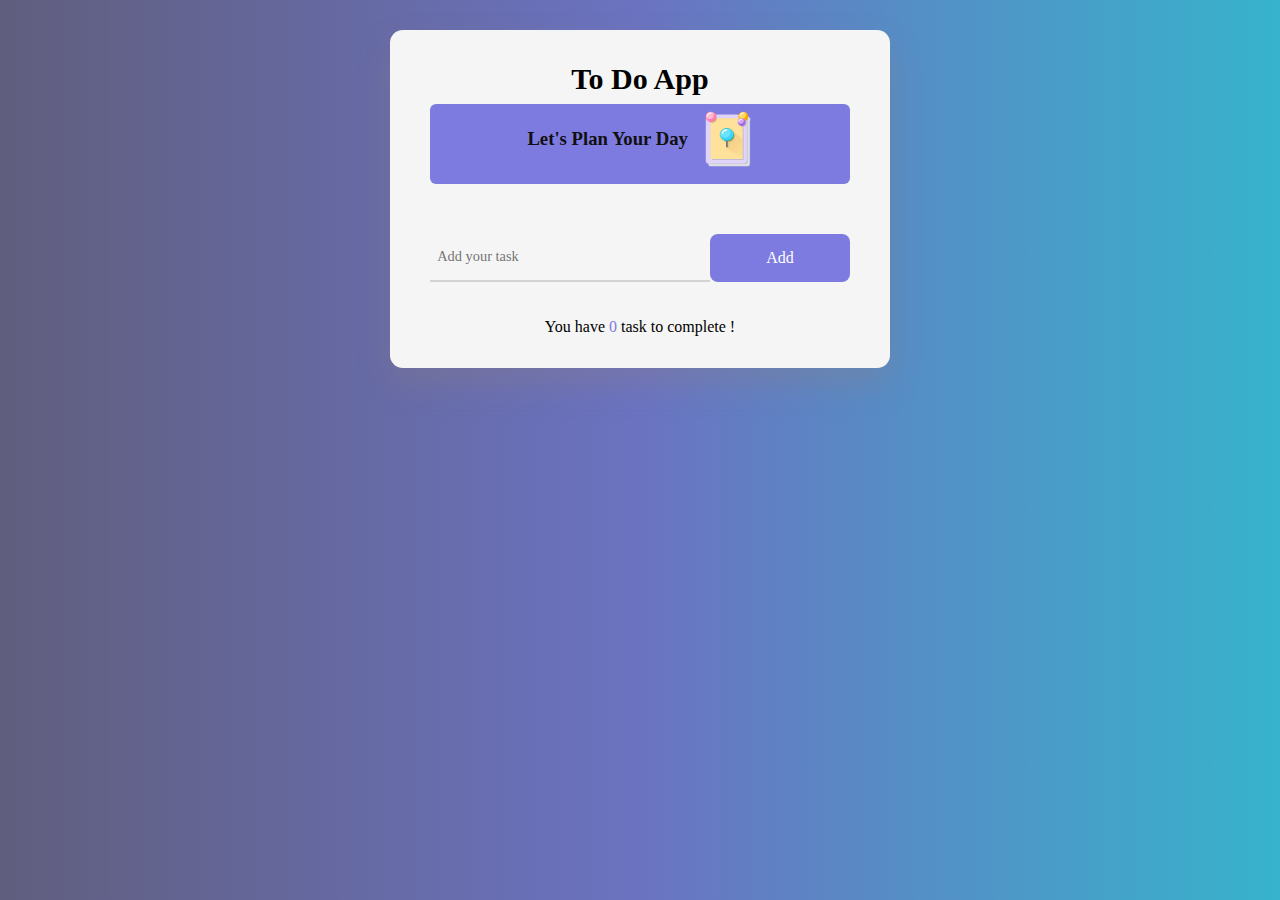
<file: ToDo-List/index.html>
<!DOCTYPE html>
<html lang="en">
<head>
    <meta charset="UTF-8">
    <meta name="viewport" content="width=device-width, initial-scale=1.0">
    <link rel="stylesheet" href="todo1.css"> 
    <link rel="icon" type="image" href="/img/note.png">
    <title>Add Your Task</title>
</head>
<body>

    <div class="app">

        <div class="container">
            <h3 class="head1">To Do App</h3>

            <div class="head">
                <h3 class="heading">Let's Plan Your Day&nbsp; <img src="img/note.png " width="50px" height="60px"></h3>
            </div>
            <div id="wrapper">
                <input type="text" placeholder="Add your task">
                <button id="add-btn">Add</button>
            </div>
            <br>
            <div id="tasks">
                <ul id="list">
                </ul>
                <br>
                <p id="pending">You have&nbsp;<span class="count-value">0</span>&nbsp;task to complete !</p>
                
            </div>
        </div>
        <p id="error">Input can't be empty</p>
    </div>
    
    <script src="todo.js"></script>
</body>
</html>
</file>
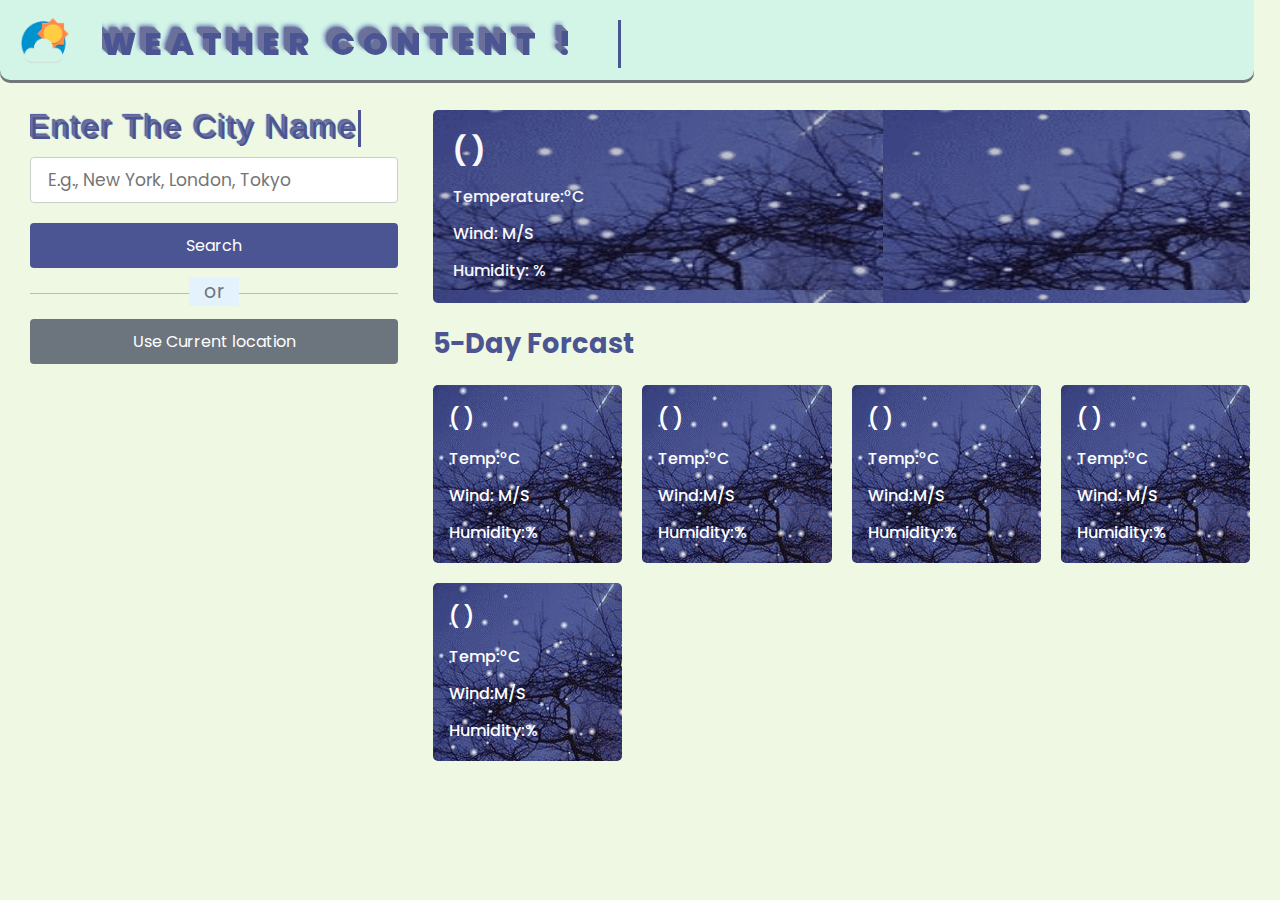
<file: weather/index.html>
<html>
    <head lang="en">
        <meta charset="utf-8">
        <title>Weather_App</title>
        <link rel="stylesheet" href="style.css">
        <meta name="viewport" content="width=device-width, initial-scale=1.0" >
        <script src="script.js" defer></script>
        <!--Google Fonts link for icons-->
        <link rel="stylesheet" href="https://fonts.googleapis.com/css2?family=Material+Symbols+Outlined:opsz,wght,FILL,GRAD@48,400,0,0" />
    </head>
    <body class="show-chatbot">
      <div class="weather-dashboard">
        <div class="logo">
        <img class="img1" src="weather3.png">
        </div>
        <div class="text">
         <p class="weather-content">Weather Content !</p>
        </div>
      </div>
        <div class="container">
            <div class="weather-input">
                <h3 class="enter-text">Enter The City Name </h3>
                <input class="city-input" type="text" placeholder="E.g., New York, London, Tokyo">
                <button class="search-btn">Search</button>
                <div class="separator"></div>
                <button class="location-btn">Use Current location</button>
            </div>
            <div class="weather-data">
             <div class="current-weather">
                <div class="details">
                    <h2> (  )</h2>
                    <h6>Temperature:°C</h6>
                    <h6>Wind:   M/S</h6>
                    <h6>Humidity:  %</h6>
                </div>
             </div>
             <div class="days-forecast">
                <h2>5-Day Forcast</h2>
                <ul class="weather-cards">
                    <li class="card">
                      <h3>( )</h3>
                      <h6>Temp:°C</h6>
                      <h6>Wind: M/S</h6>
                      <h6>Humidity:%</h6>
                    </li>
                    <li class="card">
                        <h3>( )</h3>
                        <h6>Temp:°C</h6>
                        <h6>Wind:M/S</h6>
                        <h6>Humidity:%</h6>
                      </li>
                      <li class="card">
                        <h3>( )</h3>
                        <h6>Temp:°C</h6>
                        <h6>Wind:M/S</h6>
                        <h6>Humidity:%</h6>
                      </li>
                      <li class="card">
                        <h3>( )</h3>
                        <h6>Temp:°C</h6>
                        <h6>Wind: M/S</h6>
                        <h6>Humidity:%</h6>
                      </li>
                      <li class="card">
                        <h3>( )</h3>
                        <h6>Temp:°C</h6>
                        <h6>Wind:M/S</h6>
                        <h6>Humidity:%</h6>
                      </li>
                </ul>
             </div>
            </div>
        </div>
        <!--
        <button class="chatbot-toggler">
          <span class="material-symbols-outlined">mode_comment</span>
          <span class="material-symbols-outlined">close</span>
        </button>
        <div class="chatbot">
          <header>
            <h2>Chatbot</h2>
            <span class="close-btn material-symbols-outlined">close</span>
          </header>
          <ul class="chatbox">
            <li class="chat incoming">
              <span class="material-symbols-outlined">smart_toy</span>
               <p>Hi there 👋<br>How can I help you today?</p>
            </li>  
          </ul>
          <div class="chat-input">
            <textarea  placeholder="Enter a message..." spellcheck="false" required ></textarea>
             <span id="send-btn" class="material-symbols-outlined">send</span>
          </div>
        </div>
      -->
    </body>
</html>
</file>
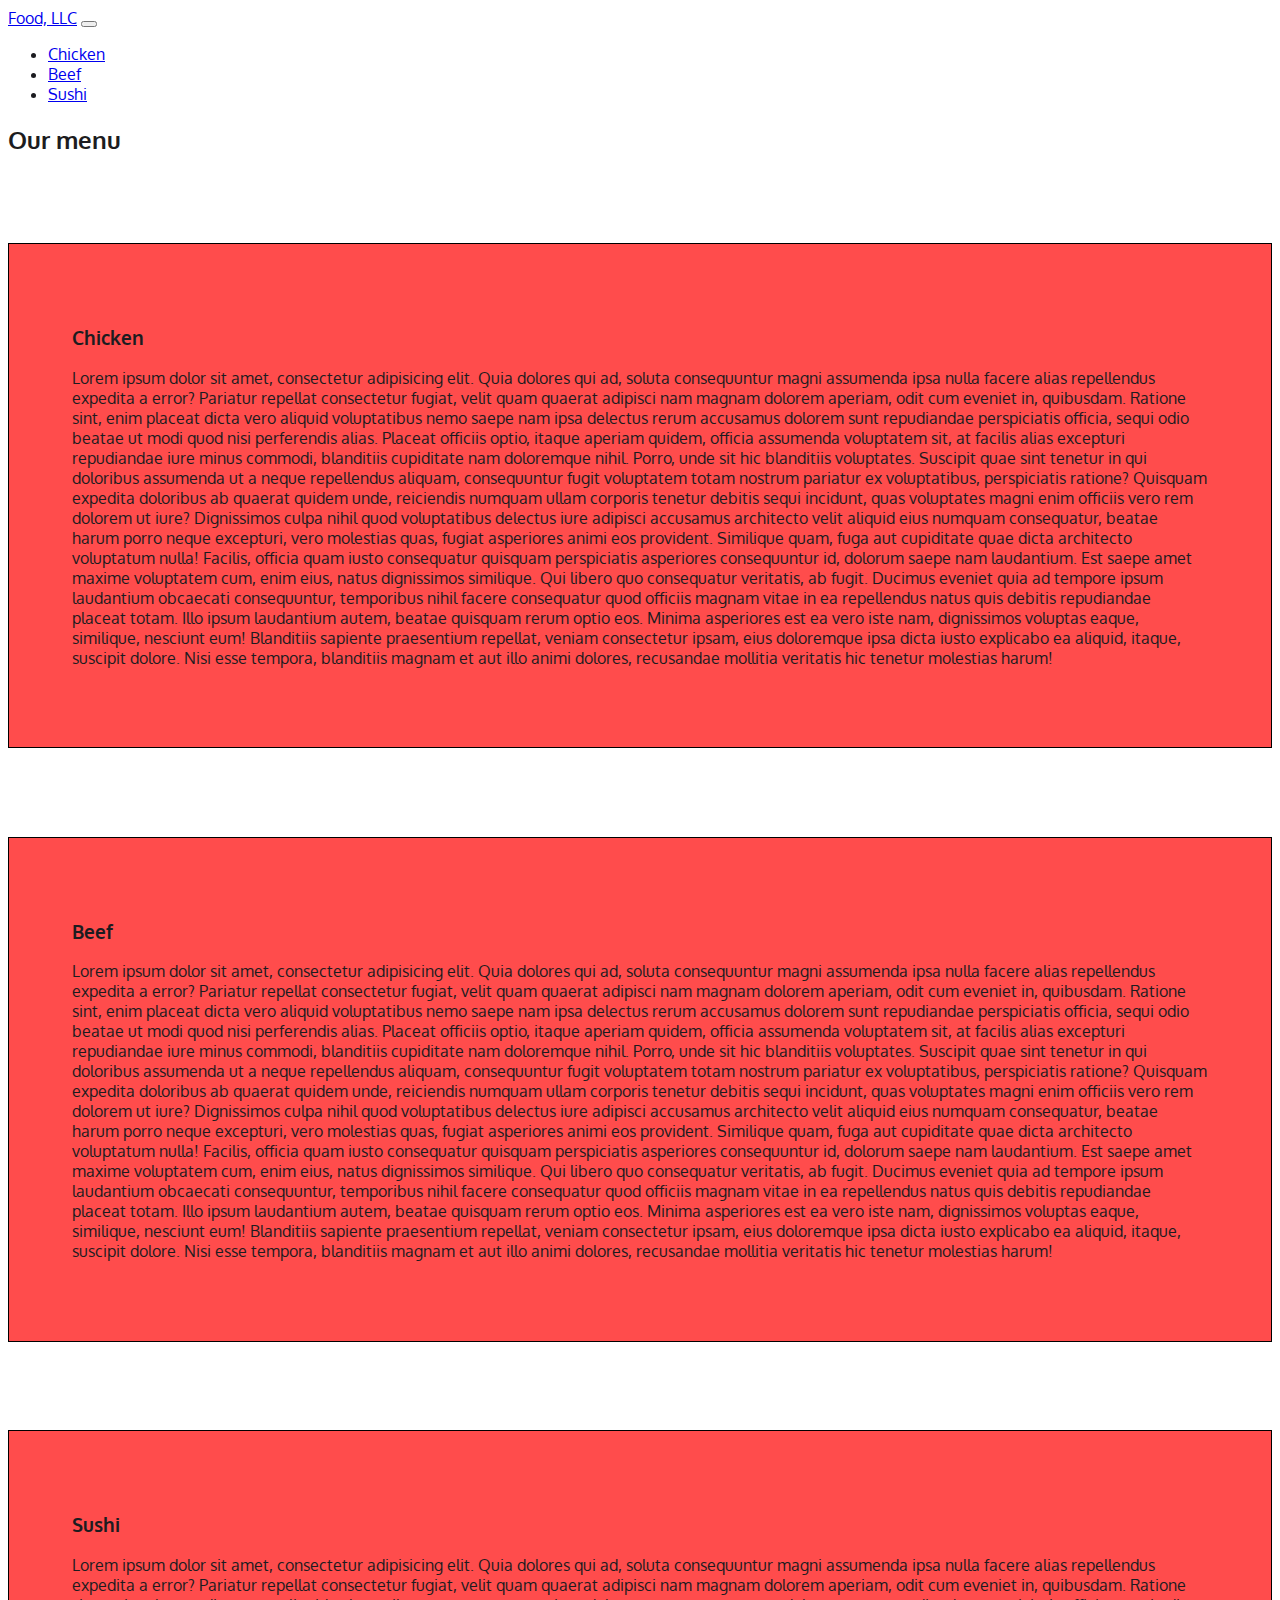
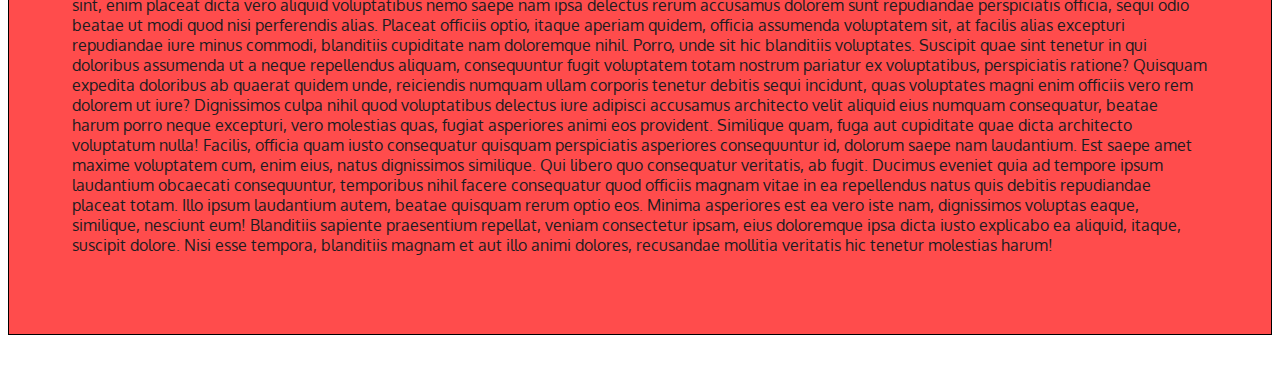
<file: Assignment/module 4/index.html>
<!DOCTYPE html>

<html lang="en">

    <head>
        <meta charset="UTF-8">

        <meta name="viewport" content="width=device-width, initial-scale=1.0">

        <meta http-equiv="X-UA-Compatible" content="ie=edge">

        <title>Menu</title>

        <link href="https://fonts.googleapis.com/css?family=Oxygen" rel="stylesheet">

        <link rel="stylesheet" href="https://stackpath.bootstrapcdn.com/bootstrap/4.1.0/css/bootstrap.min.css" integrity="sha384-9gVQ4dYFwwWSjIDZnLEWnxCjeSWFphJiwGPXr1jddIhOegiu1FwO5qRGvFXOdJZ4" crossorigin="anonymous">

        <link rel="stylesheet" href="style.css">
    </head>

    <body>
        <header>
           <nav class="navbar navbar-expand-lg navbar-light bg-light">
              <div class="container">
                  <a class="navbar-brand" href="#">Food, LLC</a>
              
                  <button class="navbar-toggler d-md-none" type="button" data-toggle="collapse" data-target="#navbarSupportedContent" aria-controls="navbarSupportedContent" aria-expanded="false" aria-label="Toggle navigation">
                    <span class="navbar-toggler-icon"></span>
                  </button>

                  <div class="collapse navbar-collapse" id="navbarSupportedContent">
                    <ul class="navbar-nav mr-auto">
                      <li class="nav-item text-center d-sm-none">
                        <a class="nav-link" href="#">Chicken</a>
                      </li>

                      <li class="nav-item text-center d-sm-none">
                        <a class="nav-link" href="#">Beef</a>
                      </li>

                      <li class="nav-item text-center d-sm-none">
                        <a class="nav-link disabled" href="#">Sushi</a>
                      </li>
                    </ul>
                  </div>
              </div>
            </nav>
        </header>
        
        <div class="container">
            <h2 class="text-center">Our menu</h2>

            <section class="col-xs-12">

                <h3 class="text-center">Chicken</h3>

                <p>
                    Lorem ipsum dolor sit amet, consectetur adipisicing elit. Quia dolores qui ad, soluta consequuntur magni assumenda ipsa nulla facere alias repellendus expedita a error? Pariatur repellat consectetur fugiat, velit quam quaerat adipisci nam magnam dolorem aperiam, odit cum eveniet in, quibusdam. Ratione sint, enim placeat dicta vero aliquid voluptatibus nemo saepe nam ipsa delectus rerum accusamus dolorem sunt repudiandae perspiciatis officia, sequi odio beatae ut modi quod nisi perferendis alias. Placeat officiis optio, itaque aperiam quidem, officia assumenda voluptatem sit, at facilis alias excepturi repudiandae iure minus commodi, blanditiis cupiditate nam doloremque nihil. Porro, unde sit hic blanditiis voluptates. Suscipit quae sint tenetur in qui doloribus assumenda ut a neque repellendus aliquam, consequuntur fugit voluptatem totam nostrum pariatur ex voluptatibus, perspiciatis ratione? Quisquam expedita doloribus ab quaerat quidem unde, reiciendis numquam ullam corporis tenetur debitis sequi incidunt, quas voluptates magni enim officiis vero rem dolorem ut iure? Dignissimos culpa nihil quod voluptatibus delectus iure adipisci accusamus architecto velit aliquid eius numquam consequatur, beatae harum porro neque excepturi, vero molestias quas, fugiat asperiores animi eos provident. Similique quam, fuga aut cupiditate quae dicta architecto voluptatum nulla! Facilis, officia quam iusto consequatur quisquam perspiciatis asperiores consequuntur id, dolorum saepe nam laudantium. Est saepe amet maxime voluptatem cum, enim eius, natus dignissimos similique. Qui libero quo consequatur veritatis, ab fugit. Ducimus eveniet quia ad tempore ipsum laudantium obcaecati consequuntur, temporibus nihil facere consequatur quod officiis magnam vitae in ea repellendus natus quis debitis repudiandae placeat totam. Illo ipsum laudantium autem, beatae quisquam rerum optio eos. Minima asperiores est ea vero iste nam, dignissimos voluptas eaque, similique, nesciunt eum! Blanditiis sapiente praesentium repellat, veniam consectetur ipsam, eius doloremque ipsa dicta iusto explicabo ea aliquid, itaque, suscipit dolore. Nisi esse tempora, blanditiis magnam et aut illo animi dolores, recusandae mollitia veritatis hic tenetur molestias harum!
                </p>

            </section>

            <section class="col-xs-12">

                <h3 class="text-center">Beef</h3>

                <p>
                    Lorem ipsum dolor sit amet, consectetur adipisicing elit. Quia dolores qui ad, soluta consequuntur magni assumenda ipsa nulla facere alias repellendus expedita a error? Pariatur repellat consectetur fugiat, velit quam quaerat adipisci nam magnam dolorem aperiam, odit cum eveniet in, quibusdam. Ratione sint, enim placeat dicta vero aliquid voluptatibus nemo saepe nam ipsa delectus rerum accusamus dolorem sunt repudiandae perspiciatis officia, sequi odio beatae ut modi quod nisi perferendis alias. Placeat officiis optio, itaque aperiam quidem, officia assumenda voluptatem sit, at facilis alias excepturi repudiandae iure minus commodi, blanditiis cupiditate nam doloremque nihil. Porro, unde sit hic blanditiis voluptates. Suscipit quae sint tenetur in qui doloribus assumenda ut a neque repellendus aliquam, consequuntur fugit voluptatem totam nostrum pariatur ex voluptatibus, perspiciatis ratione? Quisquam expedita doloribus ab quaerat quidem unde, reiciendis numquam ullam corporis tenetur debitis sequi incidunt, quas voluptates magni enim officiis vero rem dolorem ut iure? Dignissimos culpa nihil quod voluptatibus delectus iure adipisci accusamus architecto velit aliquid eius numquam consequatur, beatae harum porro neque excepturi, vero molestias quas, fugiat asperiores animi eos provident. Similique quam, fuga aut cupiditate quae dicta architecto voluptatum nulla! Facilis, officia quam iusto consequatur quisquam perspiciatis asperiores consequuntur id, dolorum saepe nam laudantium. Est saepe amet maxime voluptatem cum, enim eius, natus dignissimos similique. Qui libero quo consequatur veritatis, ab fugit. Ducimus eveniet quia ad tempore ipsum laudantium obcaecati consequuntur, temporibus nihil facere consequatur quod officiis magnam vitae in ea repellendus natus quis debitis repudiandae placeat totam. Illo ipsum laudantium autem, beatae quisquam rerum optio eos. Minima asperiores est ea vero iste nam, dignissimos voluptas eaque, similique, nesciunt eum! Blanditiis sapiente praesentium repellat, veniam consectetur ipsam, eius doloremque ipsa dicta iusto explicabo ea aliquid, itaque, suscipit dolore. Nisi esse tempora, blanditiis magnam et aut illo animi dolores, recusandae mollitia veritatis hic tenetur molestias harum!
                </p>

            </section>

            <section class="col-xs-12">

                <h3 class="text-center">Sushi</h3>

                <p>
                    Lorem ipsum dolor sit amet, consectetur adipisicing elit. Quia dolores qui ad, soluta consequuntur magni assumenda ipsa nulla facere alias repellendus expedita a error? Pariatur repellat consectetur fugiat, velit quam quaerat adipisci nam magnam dolorem aperiam, odit cum eveniet in, quibusdam. Ratione sint, enim placeat dicta vero aliquid voluptatibus nemo saepe nam ipsa delectus rerum accusamus dolorem sunt repudiandae perspiciatis officia, sequi odio beatae ut modi quod nisi perferendis alias. Placeat officiis optio, itaque aperiam quidem, officia assumenda voluptatem sit, at facilis alias excepturi repudiandae iure minus commodi, blanditiis cupiditate nam doloremque nihil. Porro, unde sit hic blanditiis voluptates. Suscipit quae sint tenetur in qui doloribus assumenda ut a neque repellendus aliquam, consequuntur fugit voluptatem totam nostrum pariatur ex voluptatibus, perspiciatis ratione? Quisquam expedita doloribus ab quaerat quidem unde, reiciendis numquam ullam corporis tenetur debitis sequi incidunt, quas voluptates magni enim officiis vero rem dolorem ut iure? Dignissimos culpa nihil quod voluptatibus delectus iure adipisci accusamus architecto velit aliquid eius numquam consequatur, beatae harum porro neque excepturi, vero molestias quas, fugiat asperiores animi eos provident. Similique quam, fuga aut cupiditate quae dicta architecto voluptatum nulla! Facilis, officia quam iusto consequatur quisquam perspiciatis asperiores consequuntur id, dolorum saepe nam laudantium. Est saepe amet maxime voluptatem cum, enim eius, natus dignissimos similique. Qui libero quo consequatur veritatis, ab fugit. Ducimus eveniet quia ad tempore ipsum laudantium obcaecati consequuntur, temporibus nihil facere consequatur quod officiis magnam vitae in ea repellendus natus quis debitis repudiandae placeat totam. Illo ipsum laudantium autem, beatae quisquam rerum optio eos. Minima asperiores est ea vero iste nam, dignissimos voluptas eaque, similique, nesciunt eum! Blanditiis sapiente praesentium repellat, veniam consectetur ipsam, eius doloremque ipsa dicta iusto explicabo ea aliquid, itaque, suscipit dolore. Nisi esse tempora, blanditiis magnam et aut illo animi dolores, recusandae mollitia veritatis hic tenetur molestias harum!
                </p>

            </section>
        </div>



        <script src="https://code.jquery.com/jquery-3.3.1.slim.min.js" integrity="sha384-q8i/X+965DzO0rT7abK41JStQIAqVgRVzpbzo5smXKp4YfRvH+8abtTE1Pi6jizo" crossorigin="anonymous"></script>
        
        <script src="https://cdnjs.cloudflare.com/ajax/libs/popper.js/1.14.0/umd/popper.min.js" integrity="sha384-cs/chFZiN24E4KMATLdqdvsezGxaGsi4hLGOzlXwp5UZB1LY//20VyM2taTB4QvJ" crossorigin="anonymous"></script>
        
        <script src="https://stackpath.bootstrapcdn.com/bootstrap/4.1.0/js/bootstrap.min.js" integrity="sha384-uefMccjFJAIv6A+rW+L4AHf99KvxDjWSu1z9VI8SKNVmz4sk7buKt/6v9KI65qnm" crossorigin="anonymous"></script>
    </body>
</html>
</file>
<file: ToDo-List/todo1.css>
*{
    margin: 0;
    padding: 0;
    box-sizing: border-box;
    font-family:'Times New Roman', Times, serif;
}
body{
    height: 100vh;
    background-image: linear-gradient(to right, #605e7e, #6b73c1, #37b3cc);   
}

.app{
    font-family: sans-serif;
    width: min(95vw,31.25em);
    position: absolute;
    margin: auto;
    left: 0;
    right: 0;
    top: 1.875em;
}
.container{
    padding: 2em 2.5em;
    background-color: whitesmoke;
    box-shadow: 0 1em 2em rgba(141, 126, 126, 0.3);
    border-radius: 0.8em;
    text-align: center;
   
}
#wrapper input{
    width: 100%;
    background-color: transparent;
    color: #111111;
    font-size: 0.9em;
    border: none;
    border-bottom: 2px solid #d1d3d4;
    padding: 1em 0.5em;
}
#wrapper{
    position: relative;
    display: grid;
    grid-template-columns: 8fr 4fr;
    gap:lem;
    margin-top: 50px;
}
#wrapper input:focus{
    outline: none;
    border-color: #5a95ff;
}
#wrapper button{
    position: relative;
    border-radius: 0.5em;
    font-weight: 500;
    font-size: 1em;
    background-color: rgb(125, 123, 224);
    border: none;
    outline: none;
    color: #ffffff;
    cursor: pointer;
}
#error{
    text-align: center;
    background-color: #ffffff;
    color: pink;
    margin-top: 1.5rem;
    padding: 1em 0;
    border-radius: 0.8em;
    display: none;

}
ul li{
    margin-top: 1rem;
    list-style: none;
    font-size: 17px;
    padding: 12px 8px 12px 50px;
    user-select: none;
    cursor: pointer;
    position: relative;
    border-bottom:1px solid #dcd4d4;
    color: #4f3f3f;
}
ul li::before{
    content:'';
    position: absolute;
    height: 30px;
    width: 30px;
    background-image: url("img/checked1.png");
    background-size: cover;
    background-position: center;
    top: 8px;
    left: 8px;
} 

ul li.checked{
    color: #555;
    text-decoration: line-through;
}
ul li.checked::before{
    background-image: url("img/images.png") ;
}
.delete{
    position: absolute;
    right: 0;
    top: 5px;
    width: 70px;
    height: 30px;
    font-size: 0.75rem;
    color: #614e4e;
    line-height: 10px;
    text-align: center;
    border-radius: 0.5em;
    border: 1px solid rgb(228, 220, 220)
}
i{
    color: rgb(146, 58, 73);
    font-weight: 700;
}
.head{
    background-color: rgb(125, 123, 224);
     width: 100%;
    max-width: 540px;
    margin: 8px auto 10px;
    padding-top: 5px;
    border-radius: 6px;
    height: 80px;
}
.head1{
    font-weight: bold;
    font-size: 30px;
}
 .head h3{
    color: #111010;
    display: flex;
    align-items: center;
    justify-content: center;
} 
.head h3 img{
    margin-left: 10px;
}

.count-value{
    color: rgb(125, 123, 224);
}

/* Add this media query for widths less than 370px */
@media (max-width: 340px) {
    
    .app {
        font-size: 14px;
        top: 0.5em; 
    }
    .container {
        padding: 1em; 
    }
    #wrapper {
        grid-template-rows: 1fr; 
        gap: 1px; 
    }
    .head {
        margin-bottom: 5px;
    }
    .head h3 {
        margin-bottom: 10px; 
    }
    .head h3 img {
        margin-left: 5px;
        width: 40px;
        height: auto; 
    }
    #list-container {
        padding-left: 20px; 
    }
    ul li::after {
        left: 280px;
    }
    .delete {
        width: 50px; 
    }
}
</file>
<file: weather/style.css>
/* Import Google font - Open Sans */
@import url('https://fonts.googleapis.com/css2?family=Open+Sans:wght@400;500;600;700&display=swap');
@import url('https://fonts.googleapis.com/css2?family=Poppins:wght@400;500;600&display=swap');

* {
  margin: 0;
  padding: 0;
  box-sizing: border-box;
  font-family: 'Poppins', sans-serif;
}
body {

  background: #eff8e2;
}
.weather-dashboard{
  height: 80px;
  box-shadow: #5c636a;
  position: fixed;
  top:0px;
  box-shadow:0px 3px 0px 0px #727579;
  border-radius: 0px 0px 10px 10px;
  background-color: rgb(211, 245, 232);
}
.logo{
  width:8vw;
  float: left;
  padding-top: 15px;
}
.img1{
  height:50px;
  width:70px;
  padding-left:20px;
}
.text{
  width:90vw;
  padding-left:0px;
  padding-top: 20px;
  display: inline-block;
}
.weather-content{
  font-family: 'Poppins', sans-serif;
  font-weight: 800;
  text-transform:uppercase;
  font-size:2rem;
  color: #4B5593;
  letter-spacing: 0.5rem;
  transform: skew(-63dg) scale(1,.5);
  text-shadow: -1px -1px 1px #6c7299 ,
  -2px -2px 1px #6c7299,
  -3px -3px 1px #6c7299,
  -4px -4px 1px #6c7299,
  -5px -5px 1px #6c7299,
  -6px -6px 1px #6c7299,
  -7px -7px 5px rgba(23, 23, 141, 0.75);
  z-index: 100;
  border-right: 3px solid;
  width:45%;
  overflow: hidden;
  white-space:nowrap;
  animation: 
        typing 3s steps(10),
        cursor .4s step-end infinite alternate;
}
@keyframes cursor{
  50%{border-color: transparent}
}

@keyframes typing{
  from{
    width:0;
  }
}

.container {
  display: flex;
  gap: 35px;
  padding: 30px;
  margin-top: 80px;
}
.weather-input {
  width: 550px;
}
.enter-text{
font-family: sans-serif, sans-serif;
  font-weight: 300;
  font-size: 2rem;
  color: #4B5593;
  letter-spacing: 0.1rem;
  transform: skew(-63dg) scale(1,.5);
  text-shadow: -1px -1px 1px #6c7299 ,
  -2px -2px 1px #6c7299,
  -3px -3px 1px rgba(23, 23, 141, 0.75);
  z-index: 100;
  border-right: 3px solid;
  width:90%;
  white-space:nowrap;
  overflow: hidden;
  animation: 
        typing 2s steps(10),
        cursor .4s step-end infinite alternate;
}
@keyframes cursor{
  50%{border-color: transparent}
}

@keyframes typing{
  from{
    width:0;
  }
}

.weather-input input {
  height: 46px;
  width: 100%;
  outline: none;
  font-size: 1.07rem;
  padding: 0 17px;
  margin: 10px 0 20px 0;
  border-radius: 4px;
  border: 1px solid #ccc;
}
.weather-input input:focus {
  padding: 0 16px;
  border: 2px solid #5372F0;
}
.weather-input .separator {
  height: 1px;
  width: 100%;
  margin: 25px 0;
  background: #BBBBBB;
  display: flex;
  align-items: center;
  justify-content: center;
}
.weather-input .separator::before{
  content: "or";
  color: #6C757D;
  font-size: 1.18rem;
  padding: 0 15px;
  margin-top: -4px;
  background: #E3F2FD;
}
.weather-input button {
  width: 100%;
  padding: 10px 0;
  cursor: pointer;
  outline: none;
  border: none;
  border-radius: 4px;
  font-size: 1rem;
  color: #fff;
  background: #4B5593;
  transition: 0.2s ease;
}
.weather-input .search-btn:hover {
  background: #2c52ed;
}
.weather-input .location-btn {
  background: #6C757D;
}
.weather-input .location-btn:hover {
  background: #5c636a;
}
.weather-data {
  width: 100%;
}
.weather-data .current-weather {
  color: #f7f7fd;
  background-image:url("gifgitback.gif");
  background-repeat: repeat;
 /* background: #5372F0; */
  border-radius: 5px;
  padding: 20px 70px 20px 20px;
  display: flex;
  justify-content: space-between;
}
.current-weather h2 {
  font-weight: 700;
  font-size: 1.7rem;
}
.weather-data h6 {
  margin-top: 12px;
  font-size: 1rem;
  font-weight: 500;
}
.current-weather .icon {
  text-align: center;
}
.current-weather .icon img {
  max-width: 120px;
  margin-top: -15px;
}
.current-weather .icon h6 {
  margin-top: -10px;
  text-transform: capitalize;
}
.days-forecast h2 {
  margin: 20px 0;
  font-size: 1.7rem;
  color: #4B5593;
}
.days-forecast .weather-cards {
  display: flex;
  gap: 20px;
}
.weather-cards .card {
  color: #fff;
  padding: 18px 16px;
  list-style: none;
  width: calc(100% / 5);
  background-image:url("bluesnow.gif");
  border-radius: 5px;
}
.weather-cards .card h3 {
  font-size: 1.3rem;
  font-weight: 600;
}
.weather-cards .card img {
  max-width: 70px;
  margin: 5px 0 -12px 0;
}


/*Here chatbot box CSS
.chatbot-toggler{
  position: fixed;
right:35px;
bottom:8px;
height:50px;
width: 50px;
color: #fff;
border: none;
display: flex;
align-items: center;
justify-content: center;
outline: none;
cursor: pointer;
background: #4B5593;
border-radius: 50%;
transition: all 0.2s ease;
}
.show-chatbot .chatbot-toggler{
  transform: rotate(90deg);
}
.chatbot-toggler span{
  color: #fff;
  position: absolute;
} 
.show-chatbot .chatbot-toggler span:first-child,
.chatbot-toggler span:last-child{
  opacity:0;
}
.show-chatbot .chatbot-toggler span:last-child{
  opacity: 1;
}
.chatbot{
position: fixed;
right:35px;
bottom:60px;
width:420px;
transform: scale(0.5);
opacity: 0;
pointer-events: none;
overflow: hidden;
background: #fff;
border-radius: 15px;
transform-origin: bottom right;
box-shadow: 0 0 128px 0 rgba(0,0,0,0.1),
            0 32px 64px -48px rgba(0,0,0,0.5);
transition: all 0.1s ease;
}

.show-chatbot .chatbot{
  transform: scale(1);
opacity: 1;
pointer-events: auto;
}

.chatbot header{
  background: #4B5593;
  padding: 16px 0;
  text-align: center;
  position: relative;
  box-shadow: 0 2px 10px rgba(0,0,0,0.1);
}

.chatbot header h2{
  font-size:1.4rem;
}
.chatbot header span{
  position: absolute;
  right: 15px;
  top: 50%;
  cursor: pointer;
  display: none;
  transform: translateY(-50%);
}
.chatbot .chatbox{
  height: 430px;
  overflow-y: auto;
  padding: 30px 20px 100px;
}

.chatbox .chat {
  display: flex;
  list-style: none;
}

.chatbox .incoming span{
  height:32px;
  width: 32px;
  color: #fff;
  cursor: default;
  align-self: flex-end;
  background: #724ae8;
  text-align: center;
  line-height: 32px;
  border-radius: 4px;
  margin: 0 10px 7px 0;
}

.chatbox .outgoing{
  margin: 20px 0;
 justify-content: flex-end;
}

.chatbox .chat p{
  color: #fff;
  max-width:75%;
  font-size: 0.95rem;
  padding:12px 16px;
  border-radius: 10px 10px 0 10px;
  background: #4B5593;
  white-space: pre-wrap;
}
.chatbox .chat p.error {
  color: #721c24;
  background: #f8d7da;
}

.chatbox .incoming p{
  color: #000;
  background: #f0e1e1;
  border-radius: 10px 10px 10px 0;
}

.chatbot .chat-input{
  position: absolute;
  bottom: 0;
  width:100%;
  display:flex;
  gap: 5px;
  background: #fff;
  padding:3px 20px;
  border-top: 1px solid #ddd;
}

.chat-input textarea{
  height: 55px;
  width: 100%;
  border: none;
  outline: none;
  font-size: 0.95rem;
  resize:none;
  max-height: 180px;
  padding: 15px 15px 15px 0;
}

.chat-input span{
  align-self: flex-end;
  height:55px;
  line-height: 55px;
  color: #4B5593;
  font-size: 1.35rem;
  cursor: pointer;
  visibility: hidden;
 display: flex;
 align-items: center;
}

.chat-input textarea:valid ~ span{
  visibility: visible;
}*/

/* Media query for chatbot
@media (max-width: 490px) {
  .chatbot-toggler {
    right: 20px;
    bottom: 20px;
  }
  .chatbot {
    right: 0;
    bottom: 0;
    height: 100%;
    border-radius: 0;
    width: 100%;
  }
  .chatbot .chatbox {
    height: 90%;
    padding: 25px 15px 100px;
  }
  .chatbot .chat-input {
    padding: 5px 15px;
  }
  .chatbot header span {
    display: block;
  }
}*/
/* To making the site responsive using media query */
@media (max-width: 1400px) {
  .weather-data .current-weather {
    padding: 20px;
  }
  .weather-cards {
    flex-wrap: wrap;
  }
  .weather-cards .card {
    width: calc(100% / 4 - 15px);
  }
  
}
@media (max-width: 1200px) {
  .weather-cards .card {
    width: calc(100% / 3 - 15px);
  }
  .text{
    width:92vw;
    padding-left:10px;
    padding-top:20px;
  }
  .weather-content{
    width: 60%;
  }
  .enter-text{
    font-size: 1.7rem;
  }
  
 
}
@media (max-width: 950px) {
  .weather-input {
    width: 450px;
  }
  .weather-cards .card {
    width: calc(100% / 2 - 10px);
  }
  .text{
    width:92vw;
    padding-left:10px;
    padding-top:20px;
    
  }
  .weather-content{
    width:70%;
  }
  .enter-text{
    font-size: 1.5rem;
    width: 95%;
  }
 
}
@media(max-width:850px)
{
  .text{
    width: 92vw;
    padding-left:10px;
    padding-top:20px;
  }
  .weather-content{
    width:80%;
  }
  .enter-text{
    font-size: 1.5rem;
    width:100%;
  }
 
}
@media (max-width: 750px) {
  h1 {
    font-size: 1.45rem;
    padding: 16px 0;
  }
  .container {
    flex-wrap: wrap;
    padding: 15px;
  }
  .weather-input {
    width: 100%;
  }
  .weather-data h2 {
    font-size: 1.35rem;
  } 
  .text{
    width: 92vw;
    padding-left:10px;
    padding-top:20px;
  }
  .weather-content{
    width: 90%;
  }
  .enter-text{
    font-size: 1.7rem;
    width:47%;
  }
 

}
@media(max-width:650px)
{
  .text{
    width:92vw;
    padding-left:10px;
    padding-top:25px;
  }
  .weather-content{
    font-size:1.5rem;
    width:90%;
  }
  .enter-text{
    font-size: 1.6rem;
    width:52%;
  }
 .img1{
  height:40px;
  width:50px;
  
 }
 .logo{
  padding-top:18px;
 }
 
}
@media(max-width:550px)
{
  .text{
    width:92vw;
    padding-left:15px;
    padding-top:20px;
  }
  .weather-content{
    font-size:1.4rem;
    letter-spacing:0.2rem;
    width:90%;
  }
  .weather-dashboard{
    height: 65px;
  }
  .enter-text{
    font-size: 1.6rem;
    width:65%;
  }
  .img1{
    height:35px;
    width:49px;
   }
   .logo{
    padding-top:14px;
   }
 
}
@media(max-width:450px)
{
  .text{
    width:92vw;
    padding-left:18px;
    padding-top: 20px;
  }
  .weather-content{
    font-size:1.1rem;
    text-shadow: -1px -1px 1px #6c7299 ,
    -2px -2px 1px #6c7299,
    -3px -3px 1px #6c7299,
    -4px -4px 2px rgba(23, 23, 141, 0.75);
    letter-spacing: 0.1rem;
    width: 90%;

  }
  .weather-dashboard{
    height: 65px;
  }
  .enter-text{
    font-size: 1.6rem;
    width: 85%;
  }
  .img1{
    height:33px;
    width:45px;
    padding-left:10px ;
   }
 
}
@media(max-width:350px)
{
  .text{
    width:92vw;
    padding-left: 18px;
    padding-top:20px;
  }
  .weather-content{
    font-size:1rem;
    text-shadow: -1px -1px 1px #6c7299 ,
    -2px -2px 1px #6c7299,
    -3px -3px 1px #6c7299,
    -4px -4px 2px rgba(23, 23, 141, 0.75);
    letter-spacing: 0.2rem;
    width:92%;

  }
  .weather-dashboard{
    height: 65px;
  }
 .enter-text{
  font-size:1.5rem;
  width:88%;
 }
 .img1{
  height:30px;
  width:42px;
  padding-left: 10px;
}
}
</file>
<file: Assignment/module 4/style.css>
body {
    color: #1c1c20;
    font-family: 'Oxygen', sans-serif;
}

.navbar {
    border: 0;
    border-radius: 0;
}

.navbar-default .navbar-brand{
    color: #1c1c20;
}

h2 {
    margin-top: 20px;
}

section {
    border: 1px solid #000;
    margin-top: 7%;
    margin-bottom: 3%;
    padding: 5%;
    background-color: rgba(255, 0, 0, .7);
    
}
</file>
